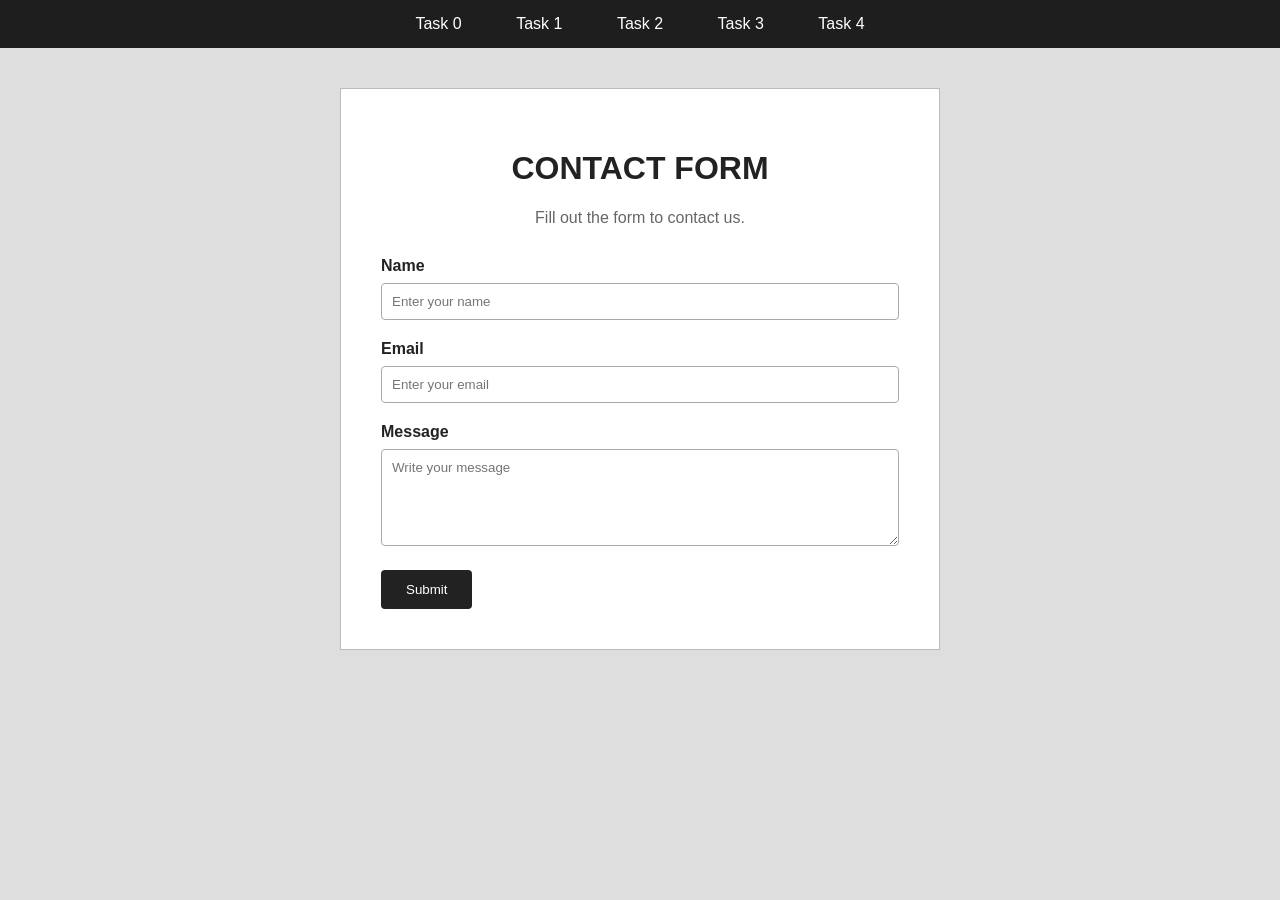
<file: index.html>
<!DOCTYPE html>
<html lang="en">

<head>
    <meta charset="UTF-8">
    <meta name="viewport" content="width=device-width, initial-scale=1.0">
    <title>ContactForm</title>
    <link rel="stylesheet" href="style.css">
</head>

<body>

    <div class="navbar">
        <a href="task0.html">Task 0</a>
        <a href="index.html">Task 1</a>
        <a href="task2.html">Task 2</a>
        <a href="task3.html">Task 3</a>
        <a href="task4.html">Task 4</a>
    </div>

    <div class="container">

        <h1>CONTACT FORM</h1>
        <p>Fill out the form to contact us.</p>

        <form>

            <label for="name">Name</label>
            <input type="text" id="name" name="name"
                   placeholder="Enter your name"
                   required maxlength="50">

            <label for="email">Email</label>
            <input type="email" id="email" name="email"
                   placeholder="Enter your email"
                   required>

            <label for="message">Message</label>
            <textarea id="message" name="message"
                      rows="5"
                      placeholder="Write your message"
                      required maxlength="500"></textarea>

            <button type="submit">Submit</button>

        </form>

    </div>

</body>
</html>
</file>
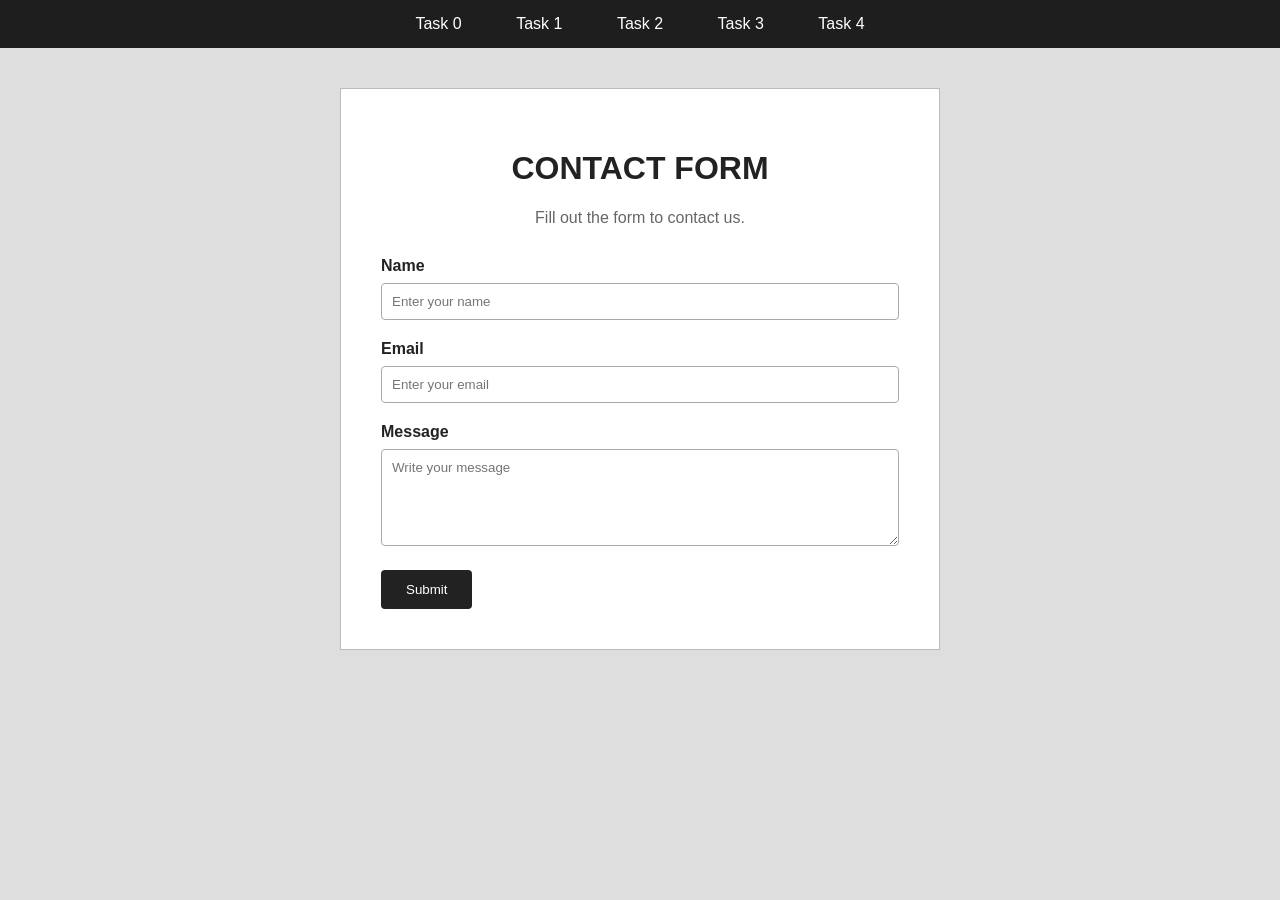
<file: task0.html>
<!DOCTYPE html>
<html lang="en">

<head>
    <meta charset="UTF-8">
    <meta name="viewport" content="width=device-width, initial-scale=1.0">
    <title>ContactForm</title>
    <link rel="stylesheet" href="style.css">
</head>

<body>

    <div class="navbar">
        <a href="task0.html">Task 0</a>
        <a href="index.html">Task 1</a>
        <a href="task2.html">Task 2</a>
        <a href="task3.html">Task 3</a>
        <a href="task4.html">Task 4</a>
    </div>

    <div class="container">

        <h1>CONTACT FORM</h1>
        <p>Fill out the form to contact us.</p>

        <form>
            <label for="name">Name</label>
            <input type="text" id="name" name="name"
                placeholder="Enter your name">

            <label for="email">Email</label>
            <input type="email" id="email" name="email"
            placeholder="Enter your email">

            <label for="message">Message</label>
            <textarea id="message" name="message"
                    rows="5"
                    placeholder="Write your message"></textarea>

            <button type="submit">Submit</button>
        </form>

    </div>

</body>
</html>
</file>
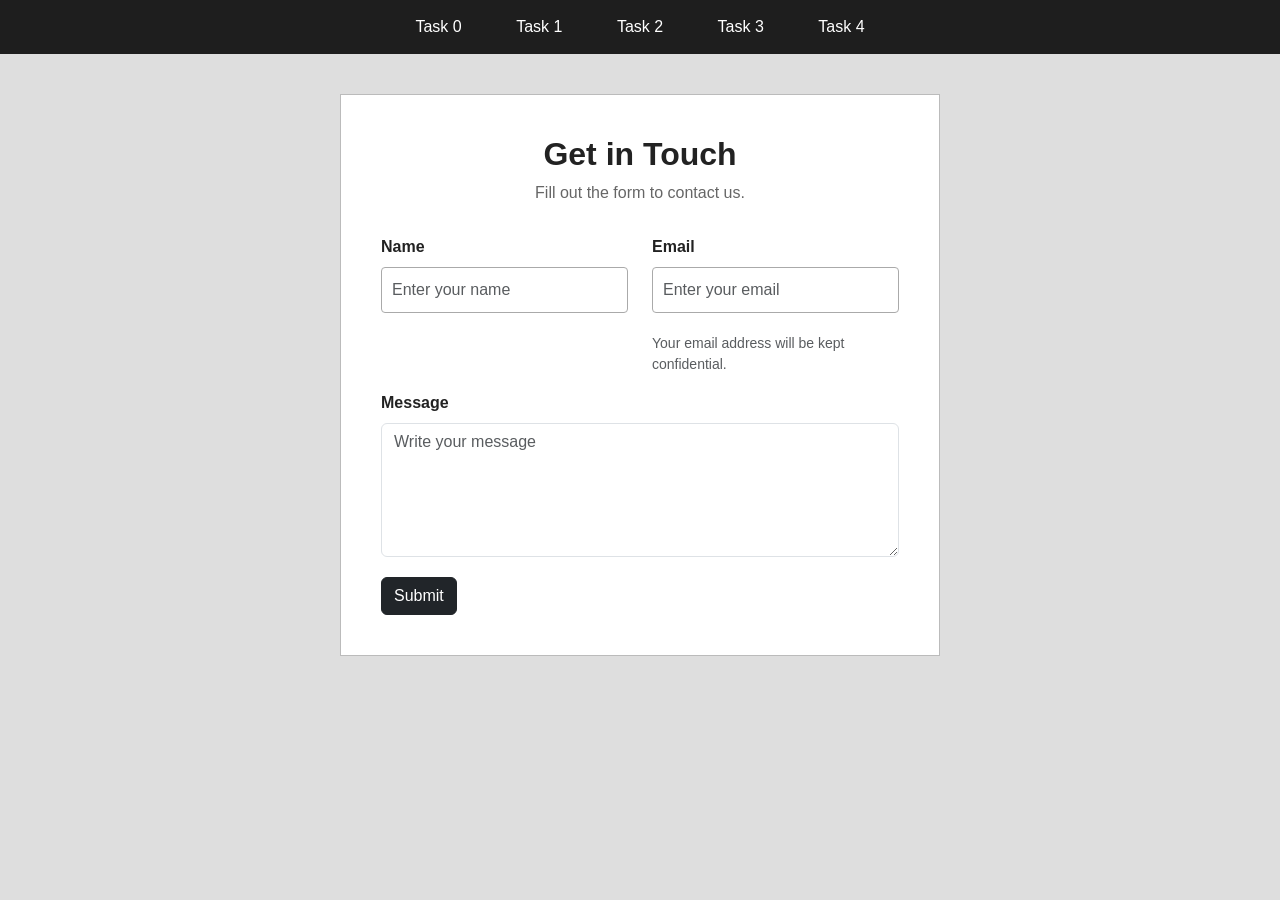
<file: task2.html>
<!DOCTYPE html>
<html lang="en">

<head>
    <meta charset="UTF-8">
    <meta name="viewport" content="width=device-width, initial-scale=1.0">
    <title>Get in Touch</title>

    <link href="https://cdn.jsdelivr.net/npm/bootstrap@5.3.3/dist/css/bootstrap.min.css" rel="stylesheet">
    <link rel="stylesheet" href="style.css?v=2">
</head>

<body>

    <div class="navbar">
        <a href="task0.html">Task 0</a>
        <a href="index.html">Task 1</a>
        <a href="task2.html">Task 2</a>
        <a href="task3.html">Task 3</a>
        <a href="task4.html">Task 4</a>
    </div>

    <div class="container">

        <h1>Get in Touch</h1>
        <p>Fill out the form to contact us.</p>

        <form>

            <div class="row">

                <div class="col-md-6 mb-3">
                    <label for="name" class="form-label">Name</label>
                    <input type="text" class="form-control"
                           id="name" name="name"
                           placeholder="Enter your name" required>
                </div>

                <div class="col-md-6 mb-3">
                    <label for="email" class="form-label">Email</label>
                    <input type="email" class="form-control"
                           id="email" name="email"
                           placeholder="Enter your email" required>
                    <div class="form-text">
                        Your email address will be kept confidential.
                    </div>
                </div>

            </div>

            <div class="mb-3">
                <label for="message" class="form-label">Message</label>
                <textarea class="form-control"
                          id="message" name="message"
                          rows="5"
                          placeholder="Write your message"
                          required></textarea>
            </div>

            <button type="submit" class="btn btn-dark">Submit</button>

        </form>

    </div>

</body>
</html>
</file>
<file: style.css>
body {
    font-family: Arial, sans-serif;
    background-color: #dedede;
    color: #222222;
    margin: 0;
}

.navbar {
    display: block;
    background-color: #1e1e1e;
    text-align: center;
    padding: 15px;
}

.navbar a {
    color: white;
    text-decoration: none;
    margin: 0 25px;
}

.navbar a:hover {
    color: #aaaaaa;
}

.container {
    box-sizing: border-box;
    max-width: 600px;
    margin: 40px auto;
    padding: 40px;
    background-color: white;
    border: 1px solid #bbbbbb;
}

h1 {
    text-align: center;
    font-size: 32px;
    font-weight: bold;
}

.container p {
    text-align: center;
    color: #666666;
    margin-bottom: 30px;
}

form label:not(.form-check-label) {
    display: block;
    margin-bottom: 8px;
    font-weight: bold;
}

.form-check-label {
    font-weight: normal;
}

input[type="text"],
input[type="email"],
textarea {
    width: 100%;
    padding: 10px;
    margin-bottom: 20px;
    border: 1px solid #aaaaaa;
    border-radius: 4px;
    box-sizing: border-box;
    font-family: Arial, sans-serif;
}

button {
    background-color: #222222;
    color: white;
    padding: 12px 25px;
    border: none;
    border-radius: 4px;
    cursor: pointer;
}

button:hover {
    background-color: #555555;
}
</file>
